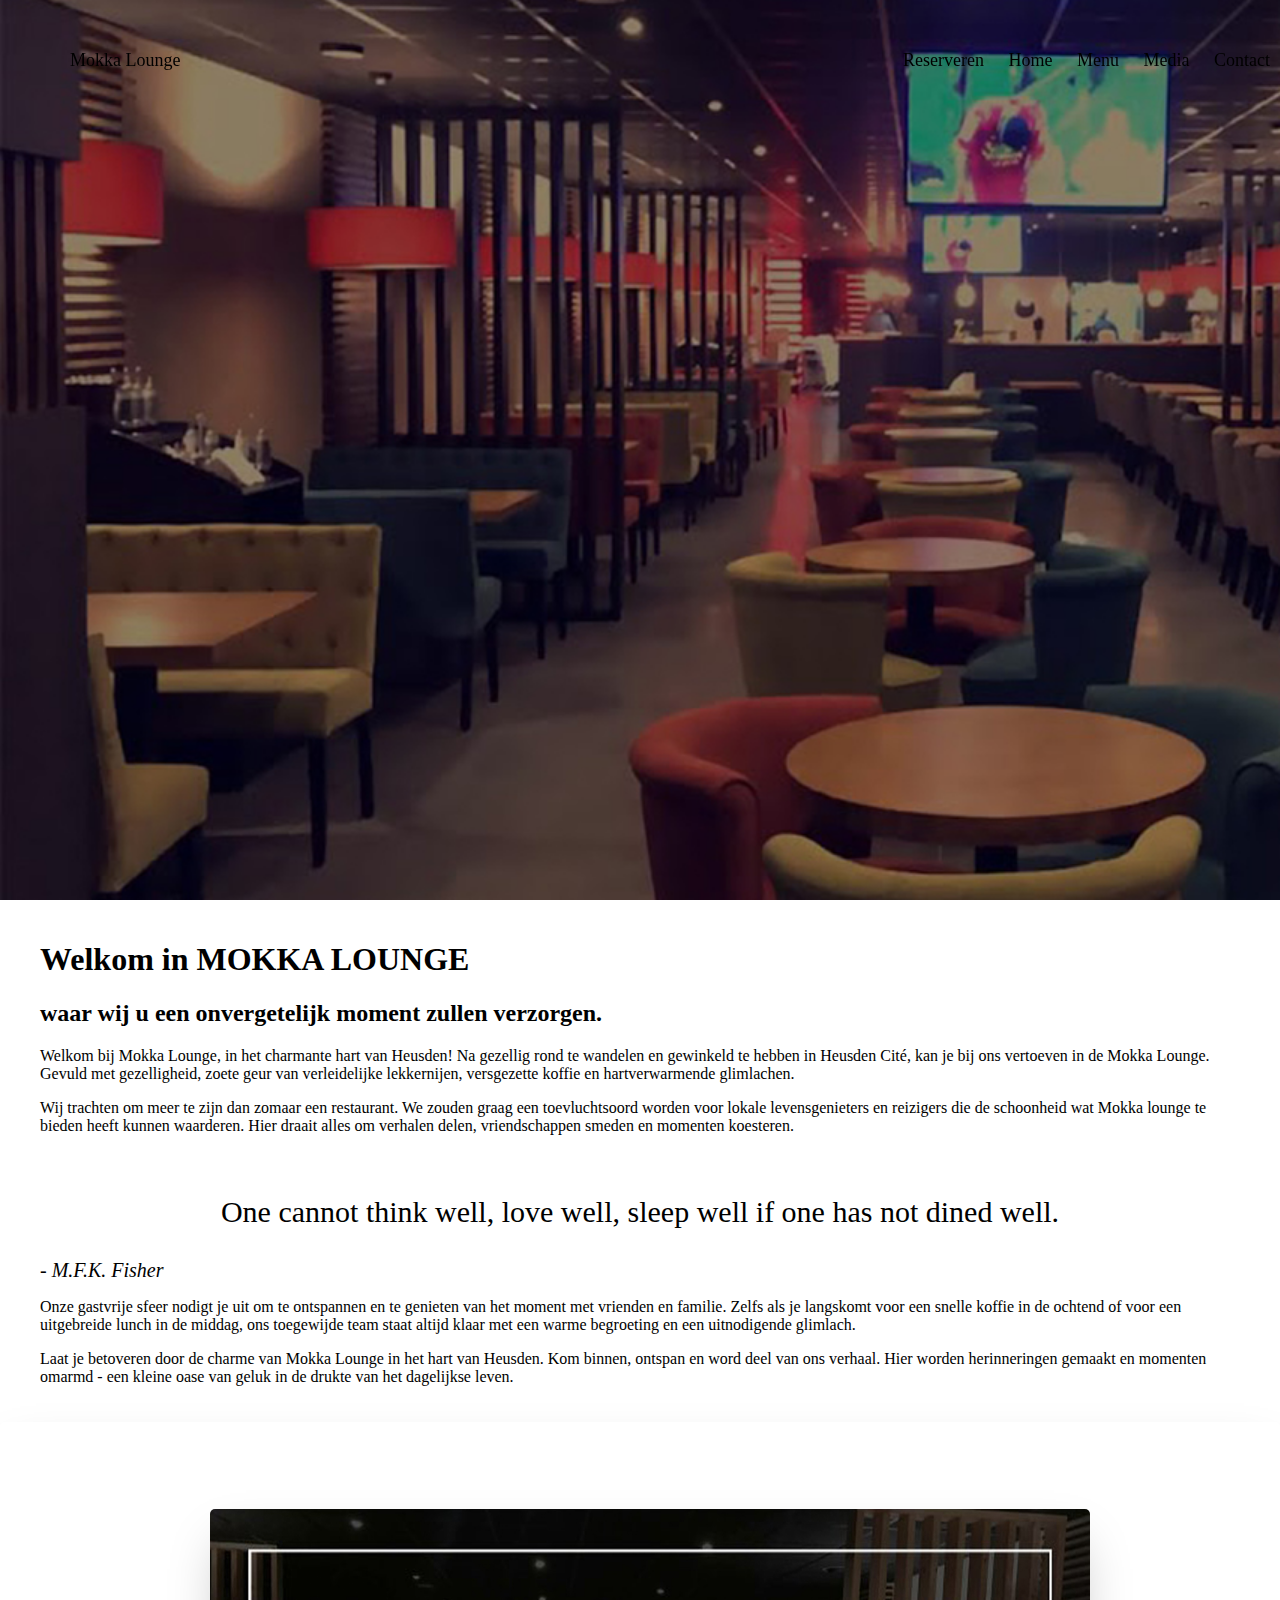
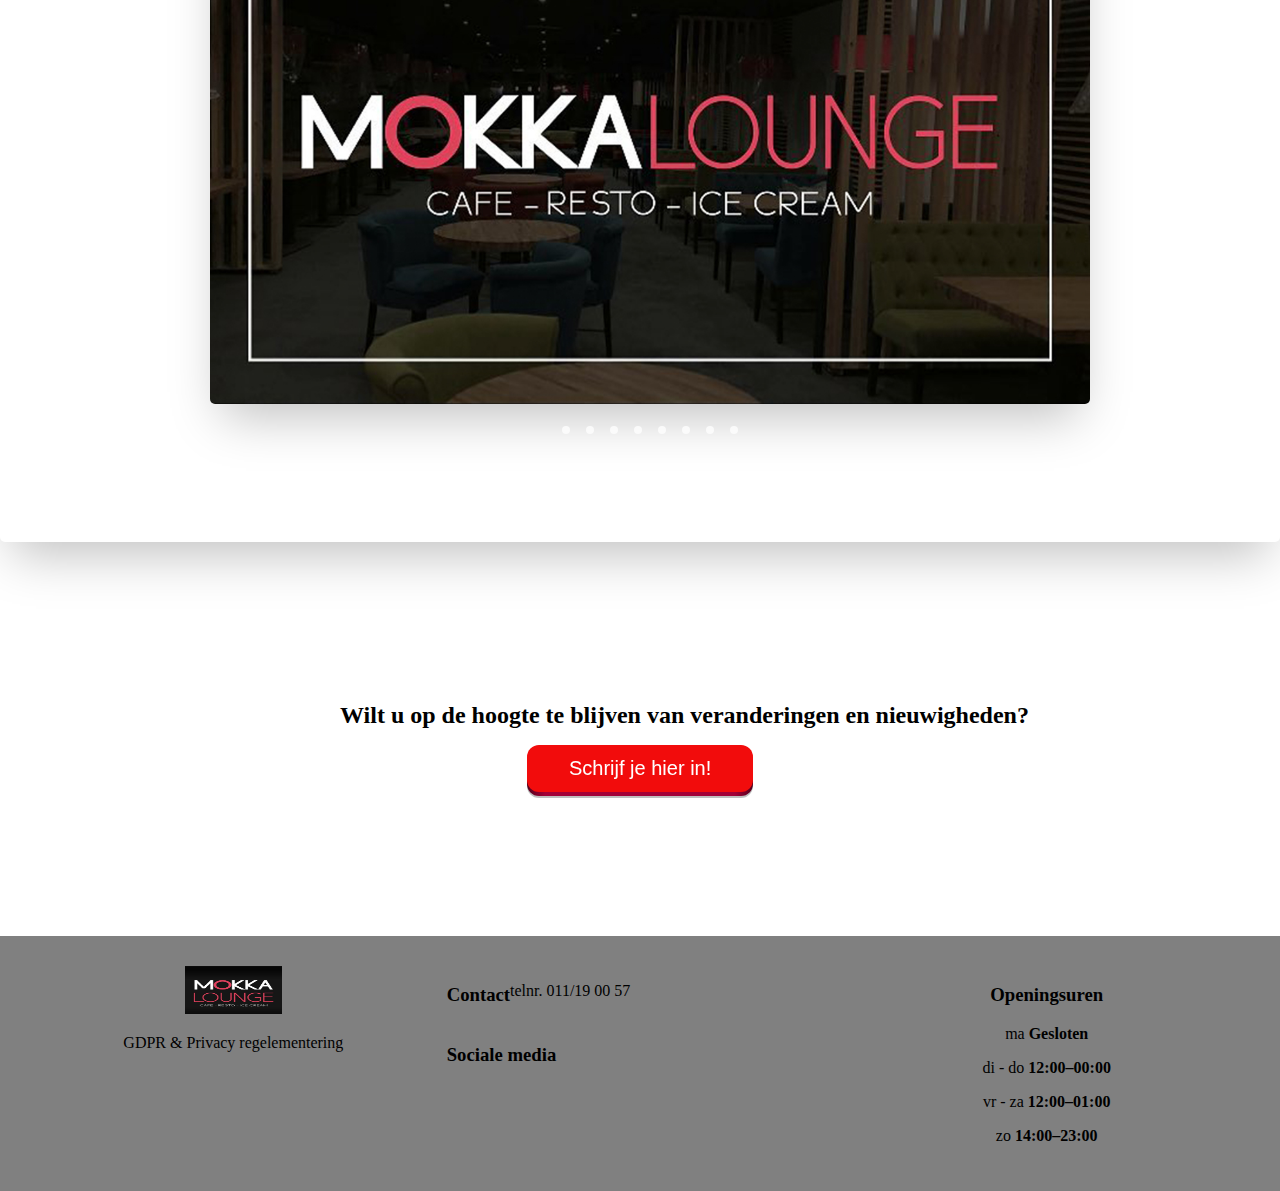
<file: werkfile/index.html>
<!DOCTYPE html>
<html lang="nl">
<head>
    <meta charset="UTF-8">
    <meta name="viewport" content="width=device-width, initial-scale=1.0">
    <link rel="stylesheet" href="css/style.css">
    <link rel="stylesheet" href="https://cdnjs.cloudflare.com/ajax/libs/font-awesome/6.5.0/css/all.min.css" integrity="sha512-Avb2QiuDEEvB4bZJYdft2mNjVShBftLdPG8FJ0V7irTLQ8Uo0qcPxh4Plq7G5tGm0rU+1SPhVotteLpBERwTkw==" crossorigin="anonymous" referrerpolicy="no-referrer" />
    <title>Case</title>
    <script src="form.js" defer></script>
    <link href="//cdn-images.mailchimp.com/embedcode/classic-061523.css">
               
</head>
<body>
    
    <header id="myHeader" class="transparent">
        <div class="container">
            <div class="navbar">
                <div class="logo"><a href="index.html">Mokka Lounge</a></div>
                    <nav>    
                        <ul class="keuze">
                            <li><a href="reserveren.html">Reserveren</a></li>
                            <li><a href="index.html">Home</a></li>
                            <li><a href="menu.html">Menu</a></li>
                            <li><a href="media.html">Media</a></li>
                            <li><a href="contact.html">Contact</a></li>
                        </ul>
                    </nav>
                </div>
            </div>
        </div>            
    </header>
        <div class="achtergrond">
            <img src="images/achtergrondfoto.jpg" alt="achtergrondfoto">
        </div>

    <div class="container">
        <div class="introtekst">
            <h1>Welkom in MOKKA LOUNGE</h1>
            <h2> waar wij u een onvergetelijk moment zullen verzorgen.</h2>
            <p>Welkom bij Mokka Lounge, in het charmante hart van Heusden!
                Na gezellig rond te wandelen en gewinkeld te hebben in Heusden Cité, kan je bij ons vertoeven in de Mokka Lounge. Gevuld met gezelligheid, zoete geur van verleidelijke lekkernijen, versgezette koffie en hartverwarmende glimlachen.</p>

                <p>Wij trachten om meer te zijn dan zomaar een restaurant. We zouden graag een toevluchtsoord worden voor lokale levensgenieters en reizigers die de schoonheid wat Mokka lounge te bieden heeft kunnen waarderen. Hier draait alles om verhalen delen, vriendschappen smeden en momenten koesteren.</p>

                <blockquote>One cannot think well, love well, sleep well if one has not dined well. </blockquote><cite>- M.F.K. Fisher</cite>

                <p>Onze gastvrije sfeer nodigt je uit om te ontspannen en te genieten van het moment met vrienden en familie. Zelfs als je langskomt voor een snelle koffie in de ochtend of voor een uitgebreide lunch in de middag, ons toegewijde team staat altijd klaar met een warme begroeting en een uitnodigende glimlach.</p>

                <p>Laat je betoveren door de charme van Mokka Lounge in het hart van Heusden. Kom binnen, ontspan en word deel van ons verhaal. Hier worden herinneringen gemaakt en momenten omarmd - een kleine oase van geluk in de drukte van het dagelijkse leven.
                </p>
        </div>
    </div>

    <div class="slides" id="slides">
        <div class="container">
            <div class="slides"></div>
                <div class="slides-wrapper">
                    <div class="slides">
                        <img id="slide-1" src="images/mokka.jpg" alt="mokka" />
                        <img id="slide-2" src="images/meisjes.jpg" alt="meisjes" />
                        <img id="slide-3" src="images/verjaardag.jpg" alt="verjaardag" />
                        <img id="slide-4" src="images/jongens.jpg" alt="jongens" />
                        <img id="slide-5" src="images/bachelor.jpg" alt="bachelor" />
                        <img id="slide-6" src="images/theepot.jpg" alt="theepot" />
                        <img id="slide-7" src="images/kind.jpg" alt="kind" />
                        <img id="slide-8" src="images/verjaardag.jpg" alt="verjaardag" />
                    </div>
                    <div class="slides-nav">
                        <a href="#slide-1"></a>
                        <a href="#slide-2"></a>
                        <a href="#slide-3"></a>
                        <a href="#slide-4"></a>
                        <a href="#slide-5"></a>
                        <a href="#slide-6"></a>
                        <a href="#slide-7"></a>
                        <a href="#slide-8"></a>
                    </div>
                </div>
        </div>
    </div>

    <!-- <div class="containerindex">
        <div class="tekst">
            Lorem ipsum dolor sit amet consectetur, adipisicing elit. Temporibus exercitationem vero rem veritatis iure odit dolorum commodi, quo inventore, accusamus ipsum minus repellendus nulla a animi libero officia ex, numquam totam delectus pariatur necessitatibus! Similique, odio neque ad sint exercitationem sed distinctio ut repellendus autem maiores nihil adipisci cum? Maiores cum saepe aliquam quidem eum reiciendis modi beatae nihil quod fugiat in excepturi, autem officia! Itaque eveniet recusandae totam iusto doloribus quod ad sed atque, illo blanditiis adipisci, consectetur sunt? Dolorum cumque porro, fugiat aut aliquid tempore. At eaque rerum neque corrupti eligendi inventore consequatur corporis voluptates fugiat eveniet, ad commodi sequi. Doloribus quis sequi voluptates facilis beatae autem accusamus rerum recusandae obcaecati voluptatem vitae quam est iure mollitia officia earum itaque, maiores minus sapiente soluta perferendis suscipit! Voluptatum eos possimus fugit officiis dolore aperiam ad minus esse autem fugiat nostrum maxime mollitia reprehenderit, sed dolor, labore est praesentium itaque.
        </div>
        <div class="afbeelding">
            <img src="images/bachelor.jpg" alt="bachelor feest">
        </div>
    </div> -->
    <div class="container">
        <div class="nieuwsbrief">
            <h2>Wilt u op de hoogte te blijven van veranderingen en nieuwigheden?</h2>
            <div id="mc_embed_shell">
                
                <div id="mc_embed_signup">
                    <form
                        action="https://hotmail.us21.list-manage.com/subscribe/post?u=1272eedc423d1369c89306f12&amp;id=bfbb90531a&amp;f_id=009f69e1f0"
                        method="post" id="mc-embedded-subscribe-form" name="mc-embedded-subscribe-form" class="validate"
                        target="_blank">
                        <div id="mce-responses" class="clear foot">
                            <div class="response" id="mce-error-response" style="display: none;"></div>
                            <div class="response" id="mce-success-response" style="display: none;"></div>
                        </div>
                        <div aria-hidden="true" style="position: absolute; left: -5000px;">
                            /* real people should not fill this in and expect good things - do not remove this or risk form bot
                            signups */
                            <input type="text" name="b_1272eedc423d1369c89306f12_bfbb90531a" tabindex="-1" value="">
                        </div>
                        <div class="optionalParent">
                            <div class="clear foot">
                                <button name="subscribe" id="mc-embedded-subscribe" class="button-82-pushable" role="button"
                                    value="Subscribe">
                                    <span class="button-82-shadow"></span>
                                    <span class="button-82-edge"></span>
                                    <span class="button-82-front text">
                                        Schrijf je hier in!
                                    </span>
                                    <p style="margin: 0px auto;"><a href="http://eepurl.com/iFTBn-"
                                            title="Mailchimp - email marketing made easy and fun"></a></p>
                                </button>
                            </div>
                        </div>
                </div>
                </form>
            </div>
        </div>
    </div>
    <footer>
            <div class="containerfooter">
                <div class="kolomfooter">
                    <img src="images/mokkalogo.png" alt="logo van Mokka Lounge">
                    <p><a href="gdpr.html">GDPR & Privacy regelementering</a></p>
                </div>

                <div class="kolomfooter">
                    <div class="contact">
                        <h3>Contact</h3>
                        <p>telnr. 011/19 00 57</p>
                    </div>
                    
                    <div class="contact">
                        <h3>Sociale media</h3>
                        <i class="fa-brands fa-facebook"></i>
                        <i class="fa-brands fa-instagram"></i>
                    </div>
                </div>
                
                <div class="kolomfooter">
                    <div class="uren">
                        <h3>Openingsuren</h3>
                        <p>ma <strong>Gesloten</strong></p>
                        <p>di - do <strong>12:00–00:00</strong></p>
                        <p>vr - za <strong>12:00–01:00</strong></p>
                        <p>zo <strong>14:00–23:00</strong></p>
                    </div>
                </div>
            </div>
    </footer>

</body>
</html>
</file>
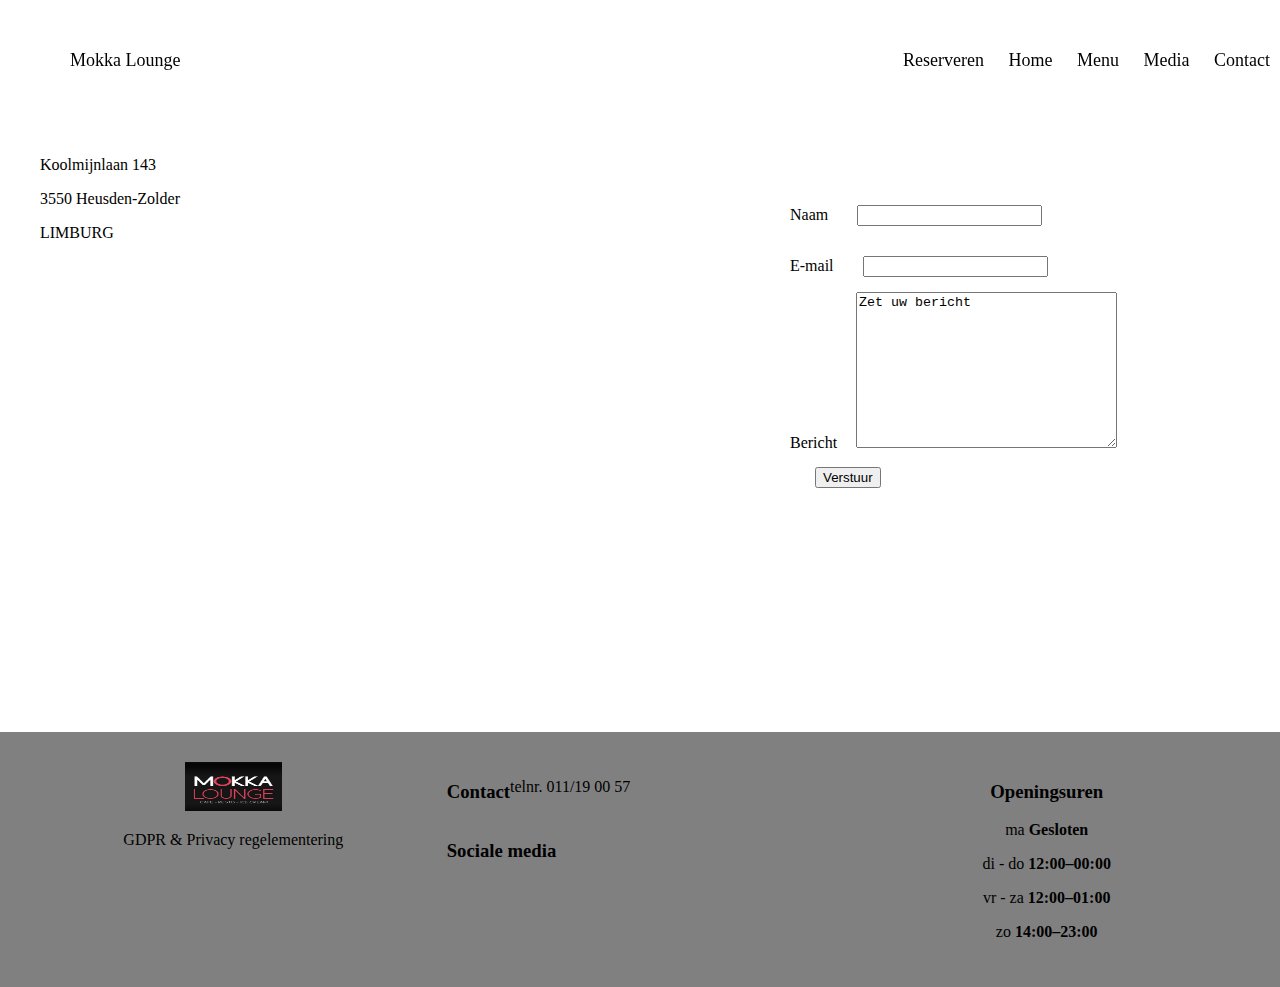
<file: werkfile/contact.html>
<!DOCTYPE html>
<html lang="en">
<head>
    <meta charset="UTF-8">
    <meta name="viewport" content="width=device-width, initial-scale=1.0">
    <link rel="stylesheet" href="css/style.css">
    <link rel="stylesheet" href="https://cdnjs.cloudflare.com/ajax/libs/font-awesome/6.5.0/css/all.min.css" integrity="sha512-Avb2QiuDEEvB4bZJYdft2mNjVShBftLdPG8FJ0V7irTLQ8Uo0qcPxh4Plq7G5tGm0rU+1SPhVotteLpBERwTkw==" crossorigin="anonymous" referrerpolicy="no-referrer" />
    <script src="form.js"></script>
    <title>contact</title>
</head>
<body>

    <header>
        <div class="container">
            <div class="navbar">
              <div class="logo"><a href="index.html">Mokka Lounge</a></div>
                    <nav>    
                        <ul class="keuze">
                            <li><a href="reserveren.html">Reserveren</a></li>
                            <li><a href="index.html">Home</a></li>
                            <li><a href="menu.html">Menu</a></li>
                            <li><a href="media.html">Media</a></li>
                            <li><a href="contact.html">Contact</a></li>
                        </ul>
                    </nav>
            </div>
    </header>

    <div class="container">
        <div class="contact">
            <div class="maps">
                <p>Koolmijnlaan 143</p>
                <p>3550 Heusden-Zolder</p>
                <p>LIMBURG</p>
                <iframe src="https://www.google.com/maps/embed?pb=!1m18!1m12!1m3!1d2508.7130068251745!2d5.2985734762904375!3d51.039921144746835!2m3!1f0!2f0!3f0!3m2!1i1024!2i768!4f13.1!3m3!1m2!1s0x47c125753ddd0647%3A0x5c7f0020206d04ff!2sMokka%20Lounge!5e0!3m2!1snl!2sbe!4v1701945343902!5m2!1snl!2sbe" width="600" height="450" style="border:0;" allowfullscreen="" loading="lazy" referrerpolicy="no-referrer-when-downgrade"></iframe>
            </div>
            
            <div class="contactform">  
                  <form action="" id="vragen">
                    <div>
                      <label for="naam">Naam</label>
                        <input type="text">
                    </div>
                    <div>
                      <label for="email">E-mail</label>
                        <input type="text">
                    </div>
                    <div>
                      <label for="bericht">Bericht</label>
                      <textarea name="bericht" id="bericht" cols="30" rows="10">Zet uw bericht</textarea>
                    </div>
                    <div>
                      <input type="button" value="Verstuur" id="knop_verstuur" onclick="verstuur()" />
                    </div>
                  </form>
            </div>

        </div>

    </div>

    <footer>
      <div class="containerfooter">
          <div class="kolomfooter">
              <img src="images/mokkalogo.png" alt="logo van Mokka Lounge">
              <p><a href="gdpr.html">GDPR & Privacy regelementering</a></p>
          </div>

          <div class="kolomfooter">
              <div class="contact">
                  <h3>Contact</h3>
                  <p>telnr. 011/19 00 57</p>
              </div>
              
              <div class="contact">
                  <h3>Sociale media</h3>
                  <i class="fa-brands fa-facebook"></i>
                  <i class="fa-brands fa-instagram"></i>
              </div>
          </div>
          
          <div class="kolomfooter">
              <div class="uren">
                  <h3>Openingsuren</h3>
                  <p>ma <strong>Gesloten</strong></p>
                  <p>di - do <strong>12:00–00:00</strong></p>
                  <p>vr - za <strong>12:00–01:00</strong></p>
                  <p>zo <strong>14:00–23:00</strong></p>
              </div>
          </div>
      </div>
  </footer>
    
</body>
</html>
</file>
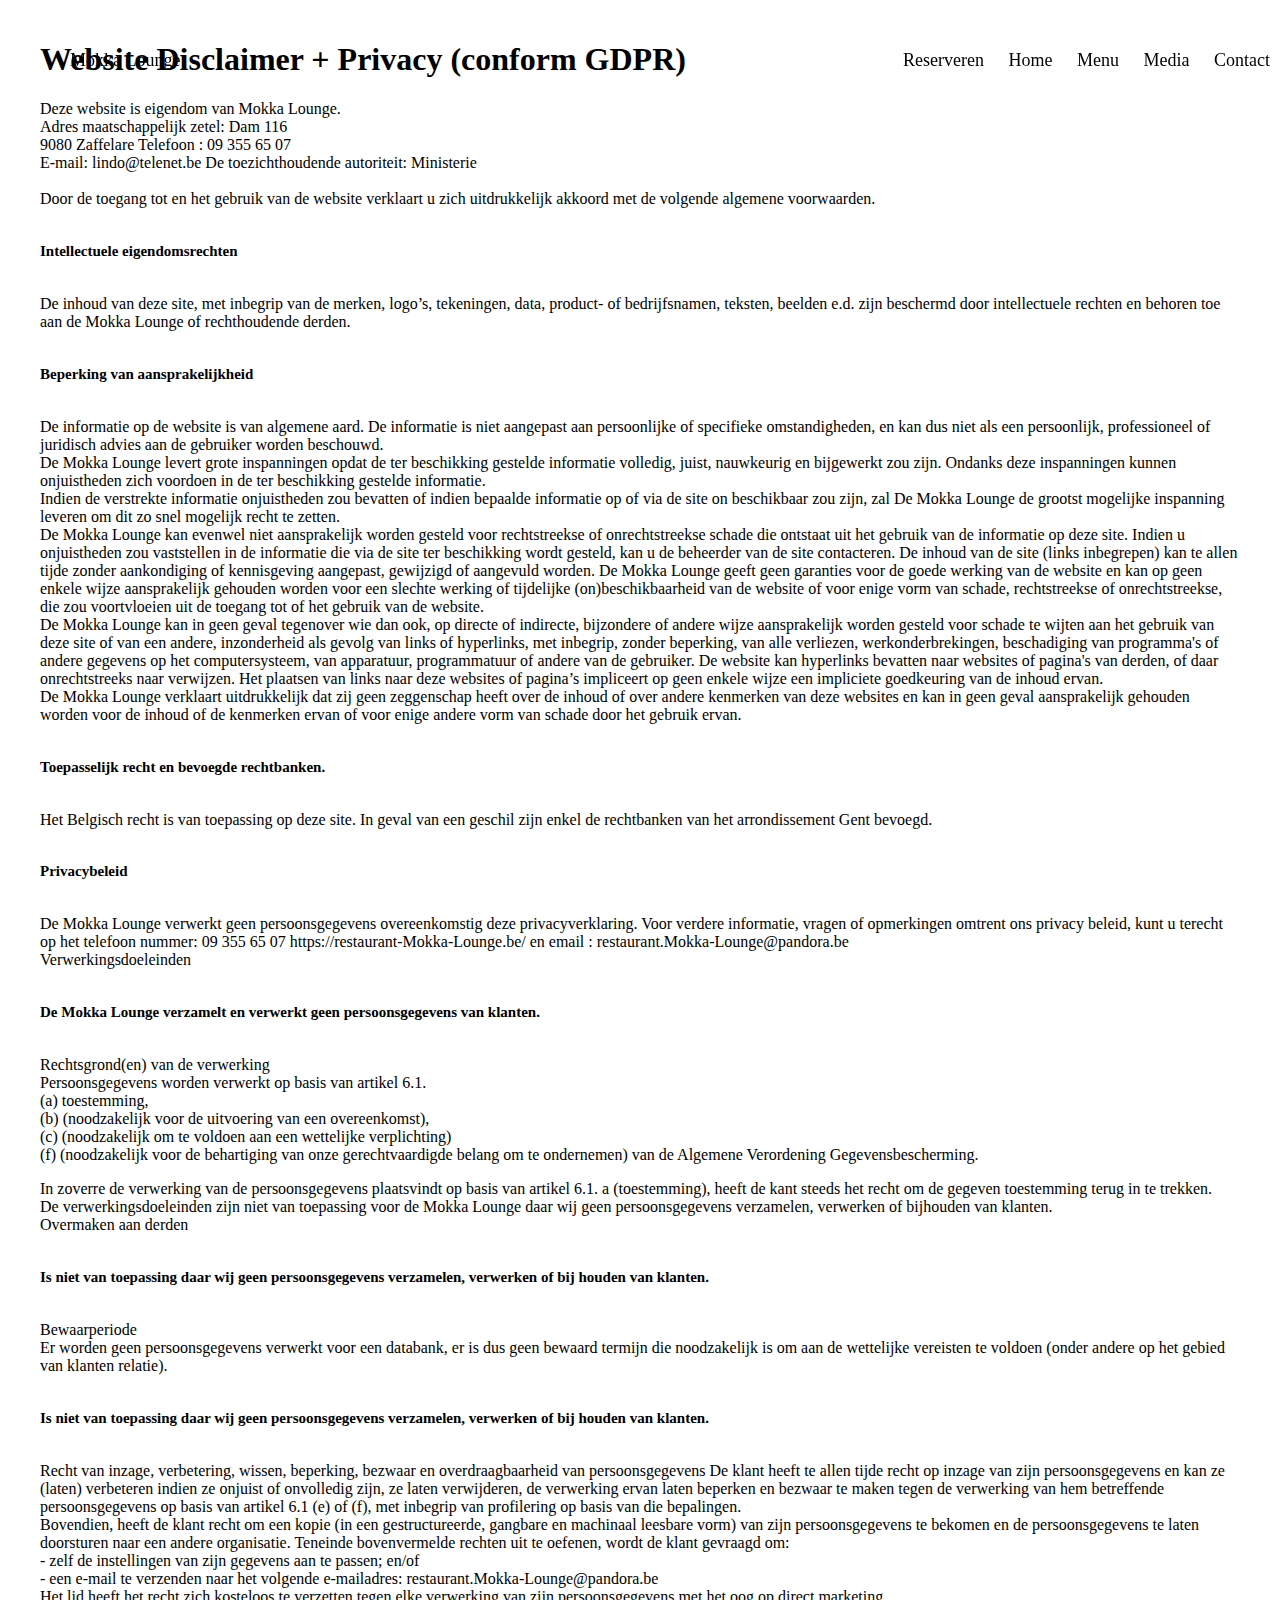
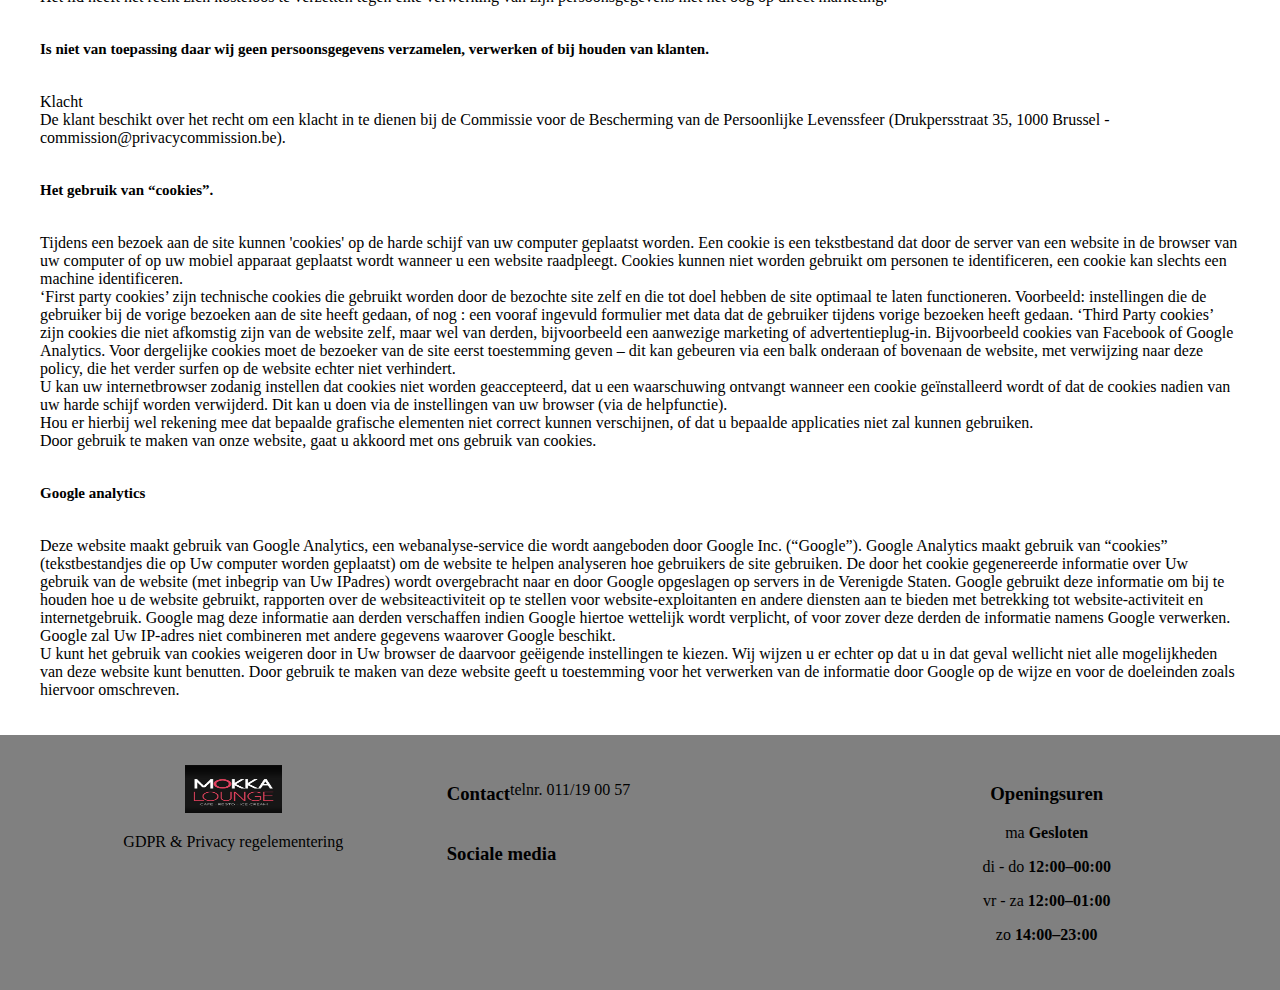
<file: werkfile/gdpr.html>
<!DOCTYPE html>
<html lang="en">
<head>
    <meta charset="UTF-8">
    <meta name="viewport" content="width=device-width, initial-scale=1.0">
    <link rel="stylesheet" href="css/style.css">
    <link rel="stylesheet" href="https://cdnjs.cloudflare.com/ajax/libs/font-awesome/6.5.0/css/all.min.css" integrity="sha512-Avb2QiuDEEvB4bZJYdft2mNjVShBftLdPG8FJ0V7irTLQ8Uo0qcPxh4Plq7G5tGm0rU+1SPhVotteLpBERwTkw==" crossorigin="anonymous" referrerpolicy="no-referrer" />
    <title>gdpr</title>
</head>
<body>

    <header>
        <div class="container">
            <div class="navbar">
                <div class="logo"><a href="index.html">Mokka Lounge</a></div>
                    <nav>    
                        <ul class="keuze">
                            <li><a href="reserveren.html">Reserveren</a></li>
                            <li><a href="index.html">Home</a></li>
                            <li><a href="menu.html">Menu</a></li>
                            <li><a href="media.html">Media</a></li>
                            <li><a href="contact.html">Contact</a></li>
                        </ul>
                    </nav>
            </div>
    </header>

    <div class="gdpr">
        <div class="container">
            <div class="gdpr">
                <h1>Website Disclaimer + Privacy (conform GDPR)</h1>
                <p> Deze website is eigendom van Mokka Lounge.<br>
                Adres maatschappelijk zetel: Dam 116<br>  
                9080 Zaffelare Telefoon : 09 355 65 07<br>
                E-mail: lindo@telenet.be De toezichthoudende autoriteit: Ministerie<br><br>
                
                Door de toegang tot en het gebruik van de website verklaart u zich uitdrukkelijk akkoord met de volgende algemene voorwaarden.</p>
                <h6>Intellectuele eigendomsrechten</h6>
                <p>De inhoud van deze site, met inbegrip van de merken, logo’s, tekeningen, data, product- of bedrijfsnamen, teksten, beelden e.d. zijn beschermd door intellectuele rechten en behoren toe aan de Mokka Lounge of rechthoudende derden.</p>
                <h6>Beperking van aansprakelijkheid</h6>
                <p>De informatie op de website is van algemene aard. De informatie is niet aangepast aan persoonlijke of specifieke omstandigheden, en kan dus niet als een persoonlijk, professioneel of juridisch advies aan de gebruiker worden beschouwd.<br>
                De Mokka Lounge levert grote inspanningen opdat de ter beschikking gestelde informatie volledig, juist, nauwkeurig en bijgewerkt zou zijn. Ondanks deze inspanningen kunnen onjuistheden zich voordoen in de ter beschikking gestelde informatie.<br>
                Indien de verstrekte informatie onjuistheden zou bevatten of indien bepaalde informatie op of via de site on beschikbaar zou zijn, zal De Mokka Lounge de grootst mogelijke inspanning leveren om dit zo snel mogelijk recht te zetten.<br>
                De Mokka Lounge kan evenwel niet aansprakelijk worden gesteld voor rechtstreekse of onrechtstreekse schade die ontstaat uit het gebruik van de informatie op deze site. Indien u onjuistheden zou vaststellen in de informatie die via de site ter beschikking wordt gesteld, kan u de beheerder van de site contacteren. De inhoud van de site (links inbegrepen) kan te allen tijde zonder aankondiging of kennisgeving aangepast, gewijzigd of aangevuld worden. De Mokka Lounge geeft geen garanties voor de goede werking van de website en kan op geen enkele wijze aansprakelijk gehouden worden voor een slechte werking of tijdelijke (on)beschikbaarheid van de website of voor enige vorm van schade, rechtstreekse of onrechtstreekse, die zou voortvloeien uit de toegang tot of het gebruik van de website.<br>
                De Mokka Lounge kan in geen geval tegenover wie dan ook, op directe of indirecte, bijzondere of andere wijze aansprakelijk worden gesteld voor schade te wijten aan het gebruik van deze site of van een andere, inzonderheid als gevolg van links of hyperlinks, met inbegrip, zonder beperking, van alle verliezen, werkonderbrekingen, beschadiging van programma's of andere gegevens op het computersysteem, van apparatuur, programmatuur of andere van de gebruiker. De website kan hyperlinks bevatten naar websites of pagina's van derden, of daar onrechtstreeks naar verwijzen. Het plaatsen van links naar deze websites of pagina’s impliceert op geen enkele wijze een impliciete goedkeuring van de inhoud ervan.<br>
                De Mokka Lounge verklaart uitdrukkelijk dat zij geen zeggenschap heeft over de inhoud of over andere kenmerken van deze websites en kan in geen geval aansprakelijk gehouden worden voor de inhoud of de kenmerken ervan of voor enige andere vorm van schade door het gebruik ervan.</p>
                <h6>Toepasselijk recht en bevoegde rechtbanken.</h6>
                <p>Het Belgisch recht is van toepassing op deze site. In geval van een geschil zijn enkel de rechtbanken van het arrondissement Gent bevoegd.</p>
                <h6>Privacybeleid</h6>
                <p>De Mokka Lounge verwerkt geen persoonsgegevens overeenkomstig deze privacyverklaring. Voor verdere informatie, vragen of opmerkingen omtrent ons privacy beleid, kunt u terecht op het telefoon nummer: 09 355 65 07 https://restaurant-Mokka-Lounge.be/  en email :  restaurant.Mokka-Lounge@pandora.be<br>  Verwerkingsdoeleinden <h6>De Mokka Lounge verzamelt en verwerkt geen persoonsgegevens van klanten.</h6>  Rechtsgrond(en) van de verwerking<br>
                Persoonsgegevens worden verwerkt op basis van artikel 6.1.<br>
                (a) toestemming,<br>
                (b) (noodzakelijk voor de uitvoering van een overeenkomst),<br>
                (c) (noodzakelijk om te voldoen aan een wettelijke verplichting)<br>
                (f) (noodzakelijk voor de behartiging van onze gerechtvaardigde belang om te ondernemen) van de Algemene Verordening Gegevensbescherming.<br>
                <p>In zoverre de verwerking van de persoonsgegevens plaatsvindt op basis van artikel 6.1. a (toestemming), heeft de kant steeds het recht om de gegeven toestemming terug in te trekken.<br>
                De verwerkingsdoeleinden zijn niet van toepassing voor de Mokka Lounge daar wij geen persoonsgegevens verzamelen, verwerken of bijhouden van klanten.<br>
                Overmaken aan derden<br>
                <h6>Is niet van toepassing daar wij geen persoonsgegevens verzamelen, verwerken of bij houden van klanten.</h6> 
                <p>Bewaarperiode<br>
                Er worden geen persoonsgegevens verwerkt voor een databank, er is dus geen bewaard termijn die noodzakelijk is om aan de wettelijke vereisten te voldoen (onder andere op het gebied van klanten relatie). 
                <h6>Is niet van toepassing daar wij geen persoonsgegevens verzamelen, verwerken of bij houden van klanten.</h6>  
                Recht van inzage, verbetering, wissen, beperking, bezwaar en overdraagbaarheid van persoonsgegevens De klant heeft te allen tijde recht op inzage van zijn persoonsgegevens en kan ze (laten) verbeteren indien ze onjuist of onvolledig zijn, ze laten verwijderen, de verwerking ervan laten beperken en bezwaar te maken tegen de verwerking van hem betreffende persoonsgegevens op basis van artikel 6.1 (e) of (f), met inbegrip van profilering op basis van die bepalingen.<br>
                Bovendien, heeft de klant recht om een kopie (in een gestructureerde, gangbare en machinaal leesbare vorm) van zijn persoonsgegevens te bekomen en de persoonsgegevens te laten doorsturen naar een andere organisatie. Teneinde bovenvermelde rechten uit te oefenen, wordt de klant gevraagd om:<br> 
                - zelf de instellingen van zijn gegevens aan te passen; en/of<br>
                - een e-mail te verzenden naar het volgende e-mailadres: restaurant.Mokka-Lounge@pandora.be<br>
                Het lid heeft het recht zich kosteloos te verzetten tegen elke verwerking van zijn persoonsgegevens met het oog op direct marketing.<br>
                <h6>Is niet van toepassing daar wij geen persoonsgegevens verzamelen, verwerken of bij houden van klanten.</h6> 
                Klacht<br> 
                De klant beschikt over het recht om een klacht in te dienen bij de Commissie voor de Bescherming van de Persoonlijke Levenssfeer (Drukpersstraat 35, 1000 Brussel - commission@privacycommission.be).
                <h6>Het gebruik van “cookies”.</h6>
                Tijdens een bezoek aan de site kunnen 'cookies' op de harde schijf van uw computer geplaatst worden. Een cookie is een tekstbestand dat door de server van een website in de browser van uw computer of op uw mobiel apparaat geplaatst wordt wanneer u een website raadpleegt. Cookies kunnen niet worden gebruikt om personen te identificeren, een cookie kan slechts een machine identificeren.<br> 
                ‘First party cookies’ zijn technische cookies die gebruikt worden door de bezochte site zelf en die tot doel hebben de site optimaal te laten functioneren. Voorbeeld: instellingen die de gebruiker bij de vorige bezoeken aan de site heeft gedaan, of nog : een vooraf ingevuld formulier met data dat de gebruiker tijdens vorige bezoeken heeft gedaan. ‘Third Party cookies’ zijn cookies die niet afkomstig zijn van de website zelf, maar wel van derden, bijvoorbeeld een aanwezige marketing of advertentieplug-in. Bijvoorbeeld cookies van Facebook of Google Analytics. Voor dergelijke cookies moet de bezoeker van de site eerst toestemming geven – dit kan gebeuren via een balk onderaan of bovenaan de website, met verwijzing naar deze policy, die het verder surfen op de website echter niet verhindert.<br> 
                U kan uw internetbrowser zodanig instellen dat cookies niet worden geaccepteerd, dat u een waarschuwing ontvangt wanneer een cookie geïnstalleerd wordt of dat de cookies nadien van uw harde schijf worden verwijderd. Dit kan u doen via de instellingen van uw browser (via de helpfunctie).<br> 
                Hou er hierbij wel rekening mee dat bepaalde grafische elementen niet correct kunnen verschijnen, of dat u bepaalde applicaties niet zal kunnen gebruiken.<br>
                Door gebruik te maken van onze website, gaat u akkoord met ons gebruik van cookies.<br>
                <h6>Google analytics</h6>
                Deze website maakt gebruik van Google Analytics, een webanalyse-service die wordt aangeboden door Google Inc. (“Google”). Google Analytics maakt gebruik van “cookies” (tekstbestandjes die op Uw computer worden geplaatst) om de website te helpen analyseren hoe gebruikers de site gebruiken. De door het cookie gegenereerde informatie over Uw gebruik van de website (met inbegrip van Uw IPadres) wordt overgebracht naar en door Google opgeslagen op servers in de Verenigde Staten. Google gebruikt deze informatie om bij te houden hoe u de website gebruikt, rapporten over de websiteactiviteit op te stellen voor website-exploitanten en andere diensten aan te bieden met betrekking tot website-activiteit en internetgebruik. Google mag deze informatie aan derden verschaffen indien Google hiertoe wettelijk wordt verplicht, of voor zover deze derden de informatie namens Google verwerken. Google zal Uw IP-adres niet combineren met andere gegevens waarover Google beschikt.<br>
                U kunt het gebruik van cookies weigeren door in Uw browser de daarvoor geëigende instellingen te kiezen. Wij wijzen u er echter op dat u in dat geval wellicht niet alle mogelijkheden van deze website kunt benutten. Door gebruik te maken van deze website geeft u toestemming voor het verwerken van de informatie door Google op de wijze en voor de doeleinden zoals hiervoor omschreven. </p>
            </div>

        </div>
        
    </div>

    <footer>
        <div class="containerfooter">
            <div class="kolomfooter">
                <img src="images/mokkalogo.png" alt="logo van Mokka Lounge">
                <p><a href="gdpr.html">GDPR & Privacy regelementering</a></p>
            </div>

            <div class="kolomfooter">
                <div class="contact">
                    <h3>Contact</h3>
                    <p>telnr. 011/19 00 57</p>
                </div>
                
                <div class="contact">
                    <h3>Sociale media</h3>
                    <i class="fa-brands fa-facebook"></i>
                    <i class="fa-brands fa-instagram"></i>
                </div>
            </div>
            
            <div class="kolomfooter">
                <div class="uren">
                    <h3>Openingsuren</h3>
                    <p>ma <strong>Gesloten</strong></p>
                    <p>di - do <strong>12:00–00:00</strong></p>
                    <p>vr - za <strong>12:00–01:00</strong></p>
                    <p>zo <strong>14:00–23:00</strong></p>
                </div>
            </div>
        </div>
    </footer>
    
</body>
</html>
</file>
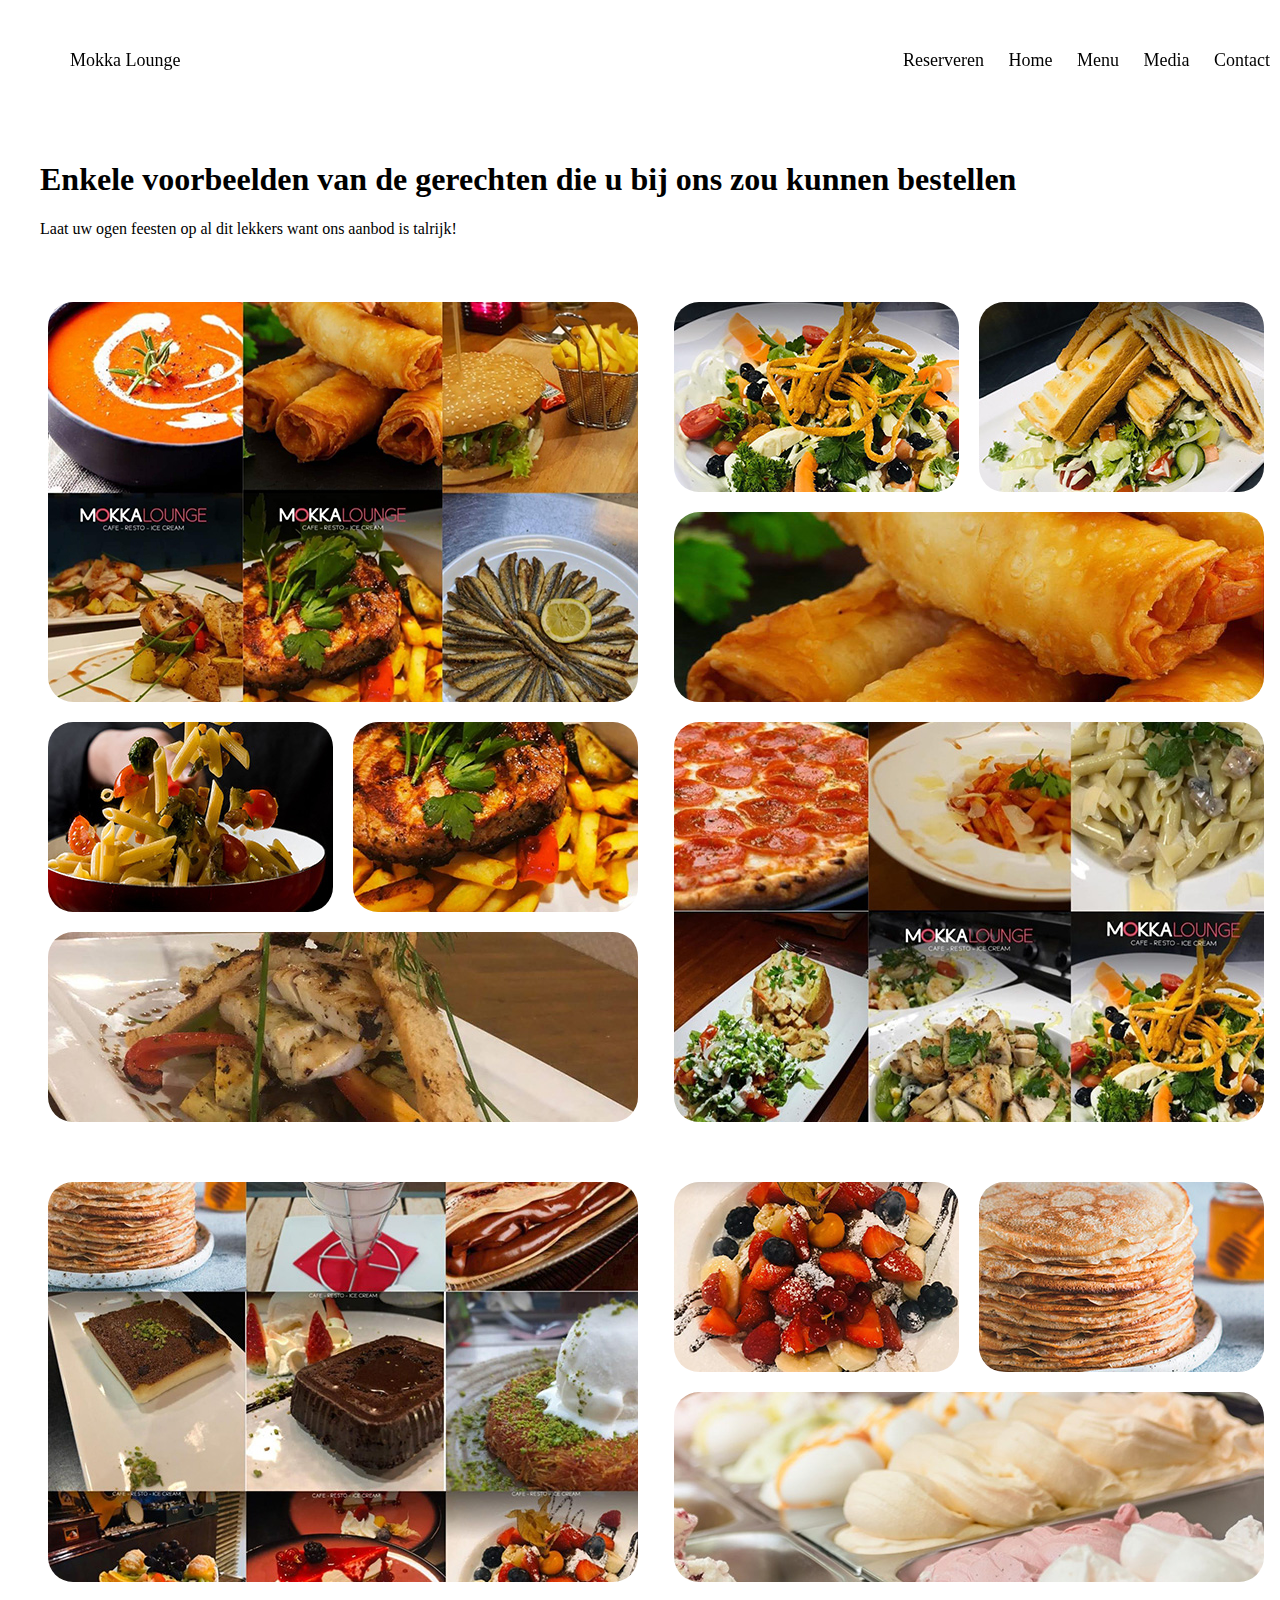
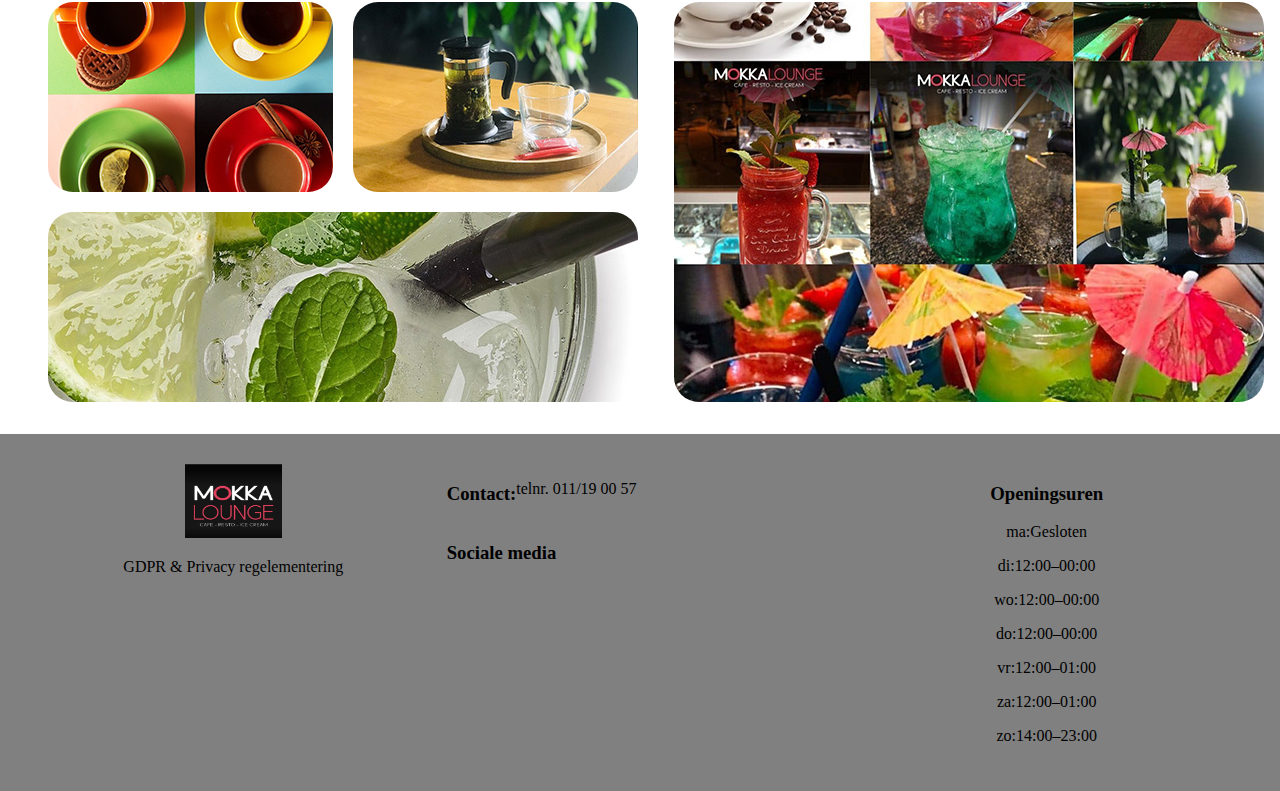
<file: werkfile/media.html>
<!DOCTYPE html>
<html lang="en">
<head>
    <meta charset="UTF-8">
    <meta name="viewport" content="width=device-width, initial-scale=1.0">
    <link rel="stylesheet" href="css/style.css">
    <link rel="stylesheet" href="https://cdnjs.cloudflare.com/ajax/libs/font-awesome/6.5.0/css/all.min.css" integrity="sha512-Avb2QiuDEEvB4bZJYdft2mNjVShBftLdPG8FJ0V7irTLQ8Uo0qcPxh4Plq7G5tGm0rU+1SPhVotteLpBERwTkw==" crossorigin="anonymous" referrerpolicy="no-referrer" />
    <title>media</title>
    <script src="form.js" defer></script>
</head>
<body>

    <header  id="myHeader" class="transparent">
        <div class="container">
            <div class="navbar">
                <div class="logo"><a href="index.html">Mokka Lounge</a></div>
                    <nav>    
                        <ul class="keuze">
                            <li><a href="reserveren.html">Reserveren</a></li>
                            <li><a href="index.html">Home</a></li>
                            <li><a href="menu.html">Menu</a></li>
                            <li><a href="media.html">Media</a></li>
                            <li><a href="contact.html">Contact</a></li>
                        </ul>
                    </nav>
            </div>
    </header>
        <div class="container">
            <div class="contentmedia">
                <h1>Enkele voorbeelden van de gerechten die u bij ons zou kunnen bestellen</h1>
                <p>Laat uw ogen feesten op al dit lekkers want ons aanbod is talrijk!</p>
            </div>
        </div>
        <div class="container">
            <div class="galerij">
                <div class="verzameling">
                    <img src="images/voorgerechten.jpg" alt="voorgerechten van Mokka Lounge Heusden">
                </div>
                <div class="verzameling">
                    <img src="images/pasta.jpg" alt="pasta">
                    <img src="images/steakfriet.jpg" alt="steak met frieten">
                    <img src="images/vis.jpg" alt="vis met warme groenten">
                </div>
            </div>
            <div class="galerij">
                <div class="verzameling">
                    <img src="images/salade.jpg" alt="Salade">
                    <img src="images/toast.jpg" alt="toast">
                    <img src="images/scampirolls.jpg" alt="scampi rolls">
                </div>
                <div class="verzameling">
                    <img src="images/hoofgerechten.jpg" alt="hoofdgerechten van Mokka Lounge Heusden">
                </div>
            </div>
        </div>
            
        <div class="container">
            <div class="galerij">
                <div class="verzameling">
                    <img src="images/deserten.jpg" alt="desserten van Mokka Lounge Heusden">
                </div>
                <div class="verzameling">
                    <img src="images/koffie.jpg" alt="koffie">
                    <img src="images/thee.jpg" alt="thee">
                    <img src="images/cocktail.jpg" alt="cocktail">
                </div>
            </div>
            <div class="galerij">
                <div class="verzameling">
                    <img src="images/fruitsla.jpg" alt="fruitsalade">
                    <img src="images/pannenkoeken.jpg" alt="pannekoeken">
                    <img src="images/ijs.jpg" alt="ijs">
                </div>
                <div class="verzameling">
                    <img src="images/dranken.jpg" alt="dranken van Mokka Lounge Heusden">
                </div>
            </div>
        </div>


            <!-- <div class="gallerij2">
                <div class="verzameling">
                    <div><img src="images/deserten.jpg" alt="desserten van Mokka Lounge Heusden"></div>
                    <img src="images/fruitsla.jpg" alt="fruitsalade">
                    <img src="images/pannenkoeken.jpg" alt="pannekoeken">
                    <img src="images/ijs.jpg" alt="ijs">
                </div>
                <div class="verzameling">
                    <img src="images/dranken.jpg" alt="dranken van Mokka Lounge Heusden">
                    <img src="images/koffie.jpg" alt="koffie">
                    <img src="images/thee.jpg" alt="thee">
                    <img src="images/cocktail.jpg" alt="cocktail">
                </div>
            </div> -->
        
    <footer>
        <div class="containerfooter">
            <div class="kolomfooter">
                <img src="images/mokkalogo.png" alt="logo van Mokka Lounge">
                <p><a href="gdpr.html">GDPR & Privacy regelementering</a></p>
            </div>

            <div class="kolomfooter">
                <div class="contact">
                    <h3>Contact:</h3>
                    <p>telnr. 011/19 00 57</p>
                </div>
                
                <div class="contact">
                    <h3>Sociale media</h3>
                    <i class="fa-brands fa-facebook"></i>
                    <i class="fa-brands fa-instagram"></i>
                </div>
            </div>
            
            <div class="kolomfooter">
                <div class="uren">
                    <h3>Openingsuren</h3>
                    <p>ma:Gesloten</p>
                    <p>di:12:00–00:00</p>
                    <p>wo:12:00–00:00</p>
                    <p>do:12:00–00:00</p>
                    <p>vr:12:00–01:00</p>
                    <p>za:12:00–01:00</p>
                    <p>zo:14:00–23:00</p>
                </div>
            </div>
        </div>
</footer>

</body>
</html>
</file>
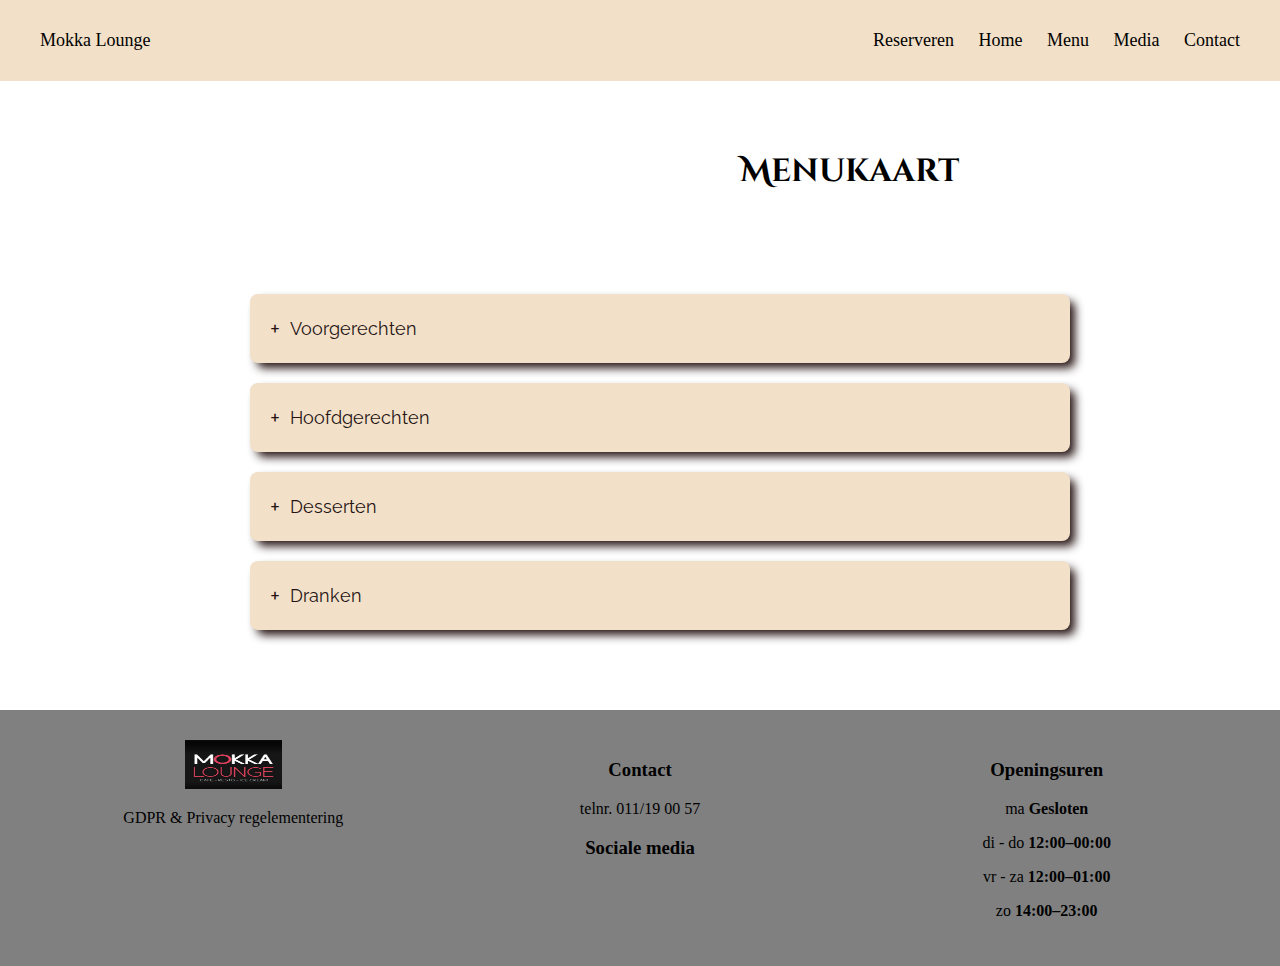
<file: werkfile/menu.html>
<!DOCTYPE html>
<html lang="en">
<head>
    <meta charset="UTF-8">
    <meta name="viewport" content="width=device-width, initial-scale=1.0">
    <link rel="stylesheet" href="css/menu.css">
    <link rel="stylesheet" href="https://cdnjs.cloudflare.com/ajax/libs/font-awesome/6.5.0/css/all.min.css" integrity="sha512-Avb2QiuDEEvB4bZJYdft2mNjVShBftLdPG8FJ0V7irTLQ8Uo0qcPxh4Plq7G5tGm0rU+1SPhVotteLpBERwTkw==" crossorigin="anonymous" referrerpolicy="no-referrer" />
    <script src="form.js" defer></script>
    
    <title>menu</title> 
</head>
<body>

    <header  id="myHeader" class="transparent">
        <div class="navbar">
            <div class="logo"><a href="index.html">Mokka Lounge</a></div>
                <nav>    
                    <ul class="keuze">
                        <li><a href="reserveren.html">Reserveren</a></li>
                        <li><a href="index.html">Home</a></li>
                        <li><a href="menu.html">Menu</a></li>
                        <li><a href="media.html">Media</a></li>
                        <li><a href="contact.html">Contact</a></li>
                    </ul>
                </nav>
    </header>
    <h1>Menukaart</h1>
    <div class="container">
        <div class="menu">
            <ul class="accordion">
                <li>
                    <input type="checkbox" name="accordion" id="first">
                    <label for="first">Voorgerechten</label>
                        <div class="content">
                            <h2>Croques</h2>
                                <p>Croque Monsieur</p>
                                <p>Croque Madame</p>
                                <p>Croque Hawaï</p>
                                <p>Croque Pesto</p>
                                <p>Croque Veggie</p>
                            <br>
                            <h2>Soepen</h2>
                                <p>Tomatensoep</p>
                                <p>Champignonroomsoep</p>
                                <p>Linzensoep</p>
                            <br>
                            <h2>Sharing</h2>
                                <p>Bruschetta | tomaat en basilicum | 3 stuks(vegetarisch)</p>
                                <p>Bruschetta | gerookte zalm, avocado en room | 3 stuks</p>
                                <p>Bruschetta | mozarrella en zoete paprika | 3 stuks(vegetarisch)</p>
                                <p>bruschetta mix | 9 stuks</p>
                                <p>Mix warme aperitiefhapjes</p>
                                <p>Calamares</p>
                        </div>
                </li>
                <li>
                    <input type="checkbox" name="accordion" id="second">
                    <label for="second">Hoofdgerechten</label>
                        <div class="content">
                            <h2>Salades</h2>
                                <p>Caesar Salad</p>
                                <p>Salade Niçoise</p>
                                <p>Salade Gerookte Zalm</p>
                            <br>
                            <h2>Pasta's</h2>
                                <p>Arrabiata | Penne</p>
                                <p>Bologhnese | Spaghetti</p>
                                <p>Pesto | Spaghetti</p>
                                <p>Carbonara | Spaghetti</p>
                            <h2>Vleesgerechten</h2>
                                <p>Steak | belgisch wit-blauw</p>
                                <p>Filet Pur</p>
                                <p>Kipfilet</p>
                                <p>Hamburger</p>
                            <br>
                            <h2>Visgerechten</h2>
                                <p>Zalmfilet</p>
                                <p>Scampi | natuur</p>
                                <p>Scampi | look</p>
                                <p>Scampi | diabolo(pikant)</p>
                                <p>Vispannetje</p>
                            <br>
                            <h2>Supplementen</h2>
                                <p>Frieten</p>
                                <p>Kroketten</p>
                                <p>Rijst</p>
                                <p>Gebakken Aardappelen</p>
                            <br>
                            <h2>Sauzen</h2>
                                <p>Natuursaus</p>
                                <p>Peperroomsaus</p>
                                <p>Champignonroomsaus</p>
                                <p>Béarnaisesaus</p>
                </li>
                <li>
                    <input type="checkbox" name="accordion" id="third">
                    <label for="third">Desserten</label>
                        <div class="content">
                            <h2>IJssmaken</h2>
                            <h3>Keuze uit 1 tot 3 bollen ijs</h3>
                                <p>Vanille</p>
                                <p>Straciatella</p>
                                <p>Chocolade</p>
                                <p>Aardbei</p>
                                <p>Banaan</p>
                                <p>Citroen</p>
                                <p>Smurfen</p>
                            <br>
                            <h2>IJscoupes</h2>
                                <p>Bananasplit</p>
                                <p>Dame Blanche</p>
                                <p>Coupe Brésseliene</p>
                                <p>Coupe Vers Fruit</p>
                            <br>
                            <h2>Supplementen</h2>
                            <p>Chocoladesaus</p>
                            <p>Slagroom</p>
                            <p>Advocaat</p>
                            <p>Caramel</p>
                        </div>
                </li>
                <li>
                    <input type="checkbox" name="accordion" id="fourth">
                    <label for="fourth">Dranken</label>
                        <div class="content">
                            <h2>Frisdranken</h2>
                                <p>Coca-Cola</p>
                                <p>Coca-Cola Zero</p>
                                <p>Ice-Tea</p>
                                <p>Fanta</p>
                                <p>Sprite</p>
                            <br>
                            <h2>Wijnen</h2>
                            <p>Huiswijn | Rood</p>
                            <p>Huiswijn | Wit</p>
                            <p>Huiswijn | Rosé</p>
                            <br>
                            <h2>Bieren op Fles</h2>
                                <p>Jupiler</p>
                                <p>Jupiler 0.0</p>
                                <p>Duvel</p>
                                <p>La Chouffe</p>
                            <br>
                            <h2>Cocktails</h2>
                                <p>Mojito</p>
                                <p>Negroni</p>
                                <p>Aperol Spritz</p>
                            <br>
                            <h2>Mocktails</h2>
                                <p>Virgin Mojito</p>
                                <p>Nogroni</p>
                                <p>Strawberry Daiquiri</p>
                            <br>
                            <h2>Warme Dranken</h2>
                            <h3>Koffie</h3>
                            <p>Americano</p>
                            <p>Espresso</p>
                            <p>Cappucino</p>
                            <h3>Thee</h3>
                            <p>Earl Grey</p>
                            <p>Groene Thee</p>
                            <p>Kamille</p>
                            <p>Rooibos</p>

                        </div>
                </li>
            </ul>
        </div>
    </div>
    <footer>
        <div class="containerfooter">
            <div class="kolomfooter">
                <img src="images/mokkalogo.png" alt="logo van Mokka Lounge">
                <p><a href="gdpr.html">GDPR & Privacy regelementering</a></p>
            </div>

            <div class="kolomfooter">
                <div class="contact">
                    <h3>Contact</h3>
                    <p>telnr. 011/19 00 57</p>
                </div>
                
                <div class="contact">
                    <h3>Sociale media</h3>
                    <i class="fa-brands fa-facebook"></i>
                    <i class="fa-brands fa-instagram"></i>
                </div>
            </div>
            
            <div class="kolomfooter">
                <div class="uren">
                    <h3>Openingsuren</h3>
                    <p>ma <strong>Gesloten</strong></p>
                    <p>di - do <strong>12:00–00:00</strong></p>
                    <p>vr - za <strong>12:00–01:00</strong></p>
                    <p>zo <strong>14:00–23:00</strong></p>
                </div>
            </div>
        </div>
</footer>
    
</body>
</html>
</file>
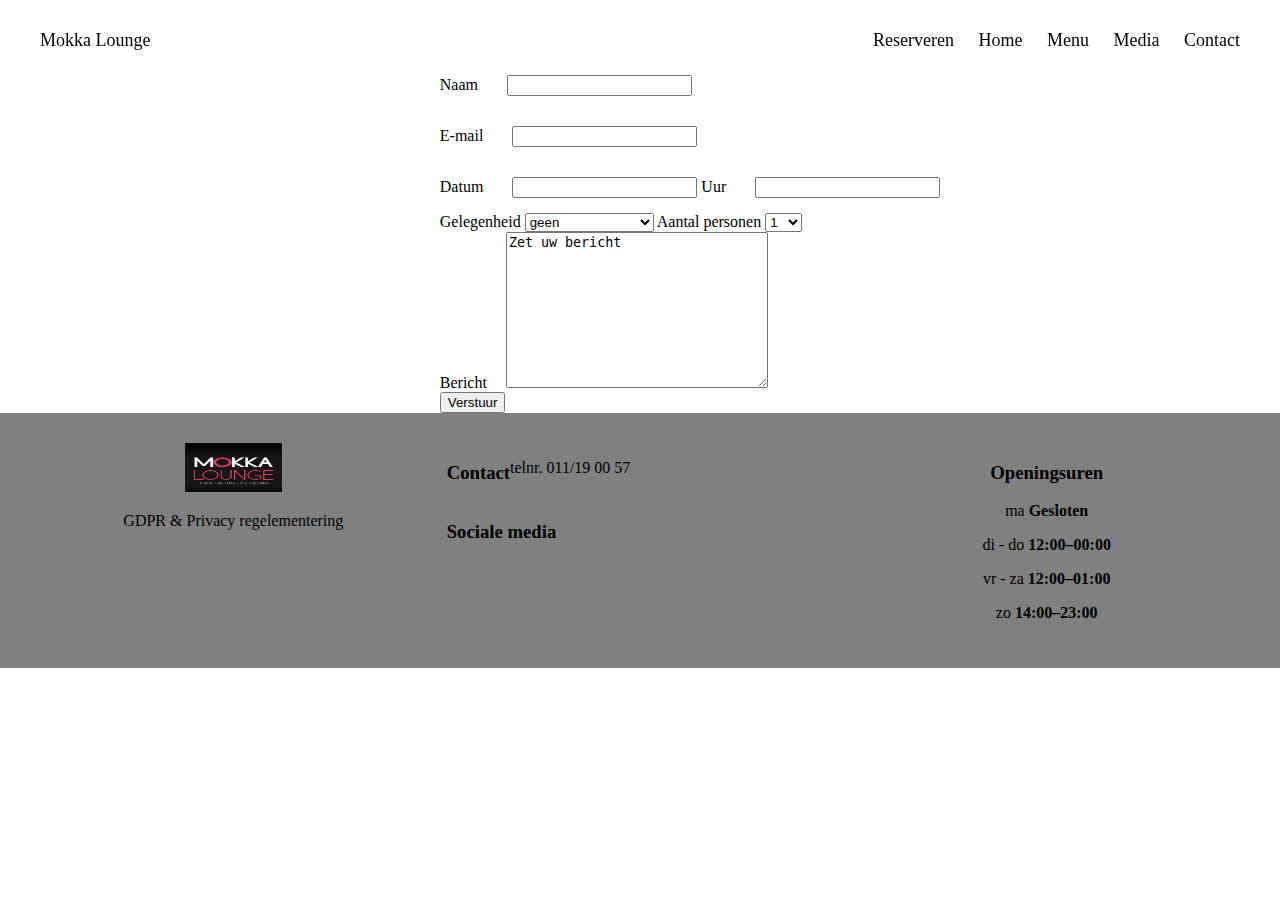
<file: werkfile/reserveren.html>
<!DOCTYPE html>
<html lang="nl">
<head>
  <meta charset="UTF-8">
  <meta name="viewport" content="width=device-width, initial-scale=1.0">
  <link rel="stylesheet" href="css/style.css">
    <link rel="stylesheet" href="https://cdnjs.cloudflare.com/ajax/libs/font-awesome/6.5.0/css/all.min.css" integrity="sha512-Avb2QiuDEEvB4bZJYdft2mNjVShBftLdPG8FJ0V7irTLQ8Uo0qcPxh4Plq7G5tGm0rU+1SPhVotteLpBERwTkw==" crossorigin="anonymous" referrerpolicy="no-referrer" />
    <script src="form.js"></script>
  <title>Reserveren</title>
</head>
<body>

  <header  id="myHeader" class="transparent">
    <div class="navbar">
        <div class="logo"><a href="index.html">Mokka Lounge</a></div>
            <nav>    
                <ul class="keuze">
                    <li><a href="reserveren.html">Reserveren</a></li>
                    <li><a href="index.html">Home</a></li>
                    <li><a href="menu.html">Menu</a></li>
                    <li><a href="media.html">Media</a></li>
                    <li><a href="contact.html">Contact</a></li>
                </ul>
            </nav>
</header>

<div class="formulier">
  <form action="validatie/met/java.php" id="reserveer">
    <div>
      <label for="naam">Naam</label>
      <input type="text" id="naam">
      <span class="error" id="naam_error"></span>
    </div>
    <div>
      <label for="email">E-mail</label>
      <input type="text" id="email">
      <span class="error" id="email_error"></span>
    </div>
    <div>
      <label for="datum">Datum</label>
      <input type="text" id="datum">
      <span class="error" id="datum_error"></span>
      <label for="uur">Uur</label>
      <input type="text" id="uur">
      <span class="error" id="uur_error"></span>
    </div>
    <div>
      <label for="gelegenheid">Gelegenheid</label>
      <select name="gelegenheid" id="gelegenheid">
        <option value="geen" id="geen">geen</option>
        <option value="verjaardag" id="verjaardag">Verjaardag</option>
        <option value="babyshower" id="babyshower">Baby Shower</option>
        <option value="bachelorette" id="bachelorette">Bachelorette</option>
        <option value="schoolevenement" id="schoolevenement">Schoolevenement</option>
      </select>
      <span class="error" id="gelegenheid_error"></span>
      <label for="aantalpersonen">Aantal personen</label>
      <select name="aantalpersonen" id="aantalpersonen">
        <option value="1" id="1">1</option>
        <option value="2" id="2">2</option>
        <option value="3" id="3">3</option>
        <option value="4" id="4">4</option>
        <option value="5" id="5">5</option>
        <option value="6" id="6">6</option>
        <option value="7" id="7">7</option>
        <option value="8" id="8">8</option>
        <option value="9" id="9">9</option>
        <option value="10" id="10">10</option>
        <option value="11" id="11">11</option>
        <option value="12" id="12">12</option>
        <option value="13" id="13">13</option>
        <option value="14" id="14">14</option>
        <option value="15" id="15">15</option>
      </select>
      <span class="error" id="aantalpersonen_error"></span>
    </div>
    <div>
      <label for="bericht">Bericht</label>
      <textarea name="bericht" id="bericht" cols="30" rows="10">Zet uw bericht</textarea>
    </div>
    <div>
      <button type="submit">Verstuur</button>
    </div>
  </form>
</div>
    <footer>
      <div class="containerfooter">
          <div class="kolomfooter">
              <img src="images/mokkalogo.png" alt="logo van Mokka Lounge">
              <p><a href="gdpr.html">GDPR & Privacy regelementering</a></p>
          </div>

          <div class="kolomfooter">
              <div class="contact">
                  <h3>Contact</h3>
                  <p>telnr. 011/19 00 57</p>
              </div>
              
              <div class="contact">
                  <h3>Sociale media</h3>
                  <i class="fa-brands fa-facebook"></i>
                  <i class="fa-brands fa-instagram"></i>
              </div>
          </div>
          
          <div class="kolomfooter">
              <div class="uren">
                  <h3>Openingsuren</h3>
                  <p>ma <strong>Gesloten</strong></p>
                  <p>di - do <strong>12:00–00:00</strong></p>
                  <p>vr - za <strong>12:00–01:00</strong></p>
                  <p>zo <strong>14:00–23:00</strong></p>
              </div>
          </div>
      </div>
    </footer>
    
</body>
</html>
</file>
<file: werkfile/css/style.css>
@import url('https://fonts.googleapis.com/css2?family=Cinzel+Decorative&family=Delius&family=Prompt:wght@100;400;800&family=Raleway:wght@100;400;800&family=Whisper&display=swap');

body {
    margin: 0;
    padding: 0;
}

.container {
	width: 1200px;
	margin: auto;
	display: flex;
	gap: 20px;
	padding: 20px 0;
}
.container:nth-child(2){
    margin-top: 120px;
}

/*header*/
header{
    position: fixed;
    width: 100%;
    top: 0;
    z-index: 9999;
    transition: 1s ease-in-out;
}
.transparent{
    background-color: transparent;
}
.transparent a::before{
    transition: 1.5s;
}
.solid{
    background-color: red;
}

.navbar {
    width: 1200px;
    margin: auto;
    display: flex;
    gap: 20px;
    padding: 30px;
    font-size: 18px;
}

.logo {
    width: 200px;
    cursor: pointer;
}

nav {
    text-align: right;
    width: 1000px;
}

nav ul {
    margin: 0;
}

nav ul li {
    display: inline-block;
    padding-left: 20px;
}

a {
    text-decoration: none;
    color: black;
}

a:hover {
    color: #E1415E;
    font-weight: 800;
}

.achtergrond {
    position: relative;
    display: flex;
    height: 100vh;
    align-self: center;
}

/*reserveren*/
.formulier{
    display: flex;
    margin-top: 60px;
    justify-content: center;
    align-items: center;
    margin-left: 100px;

}
.formulier input{
    margin: 15px 0 15px 25px;
}
.formulier textarea{
    margin-left: 15px;
}

/*home*/
#mc_embed_signup {
    background: #fff;
    clear: left;
    font: 14px Helvetica, Arial, sans-serif;
    width: 600px;
}
h1 {
    color: black;
}

.tekst_over {
    width: 600px;
    text-align: left;
    margin-left: 150px;
}
.containerindex{
    width: 1200px;
	margin: auto;
	display: flex;
	gap: 20px;
	padding: 20px 0;
}

blockquote {
    quotes: initial;
    font-size: 30px;
    text-align: center;
    padding-top: 30px;
    padding-bottom: 0px;
}

cite {
    padding-top: 0px;
    font-size: 20px;
    padding-bottom: 30px;
}

.slides-wrapper img {
    max-width: 55rem;
}

.col-4 {
    background-color: white;
    height: 100vh;
}

.slides-wrapper {
	position: relative;
	max-width: 55rem;
	margin: auto;
    padding-bottom: 50px;
}

.slides {
	display: flex;
	aspect-ratio: 16 / 9;
	overflow-x: auto;
	scroll-snap-type: x mandatory;
	scroll-behavior: smooth;
	box-shadow: 0 1.5rem 3rem -0.75rem hsla(0, 0%, 0%, 0.25);
	border-radius: 5px;
}

.slides::-webkit-scrollbar {
	display: none;
}

.slides img {

	scroll-snap-align: start;
	object-fit: cover;
}

.slides-nav {
	display: flex;
	column-gap: 1rem;
	position: absolute;
	bottom: 1.25rem;
	left: 50%;
	transform: translateX(-50%);
	z-index: 1;
}

.slides-nav a {
	width: 0.5rem;
	height: 0.5rem;
	border-radius: 50%;
	background-color: #fff;
	opacity: 0.75;
	transition: opacity ease 250ms;
}

.slides-nav a:hover {
	opacity: 1;
}

.logo {
    color: #E1415E;
}
.nieuwsbrief{
    text-align: center;
    margin: 120px;
    margin-left: 300px;
}
.button-82-pushable {
    position: relative;
    border: none;
    background: transparent;
    padding: 0;
    cursor: pointer;
    outline-offset: 4px;
    transition: filter 250ms;
    user-select: none;
    -webkit-user-select: none;
    touch-action: manipulation;
  }
  
  .button-82-shadow {
    position: absolute;
    top: 0;
    left: 0;
    width: 100%;
    height: 100%;
    border-radius: 12px;
    background: hsl(0deg 0% 0% / 0.25);
    will-change: transform;
    transform: translateY(2px);
    transition:
      transform
      600ms
      cubic-bezier(.3, .7, .4, 1);
  }
  
  .button-82-edge {
    position: absolute;
    top: 0;
    left: 0;
    width: 100%;
    height: 100%;
    border-radius: 12px;
    background: linear-gradient(
      to left,
      hsl(340deg 100% 16%) 0%,
      hsl(340deg 100% 32%) 8%,
      hsl(340deg 100% 32%) 92%,
      hsl(340deg 100% 16%) 100%
    );
  }
  
  .button-82-front {
    display: block;
    position: relative;
    padding: 12px 27px;
    border-radius: 12px;
    font-size: 1.1rem;
    color: white;
    background: #F20C0C;
    will-change: transform;
    transform: translateY(-4px);
    transition:
      transform
      600ms
      cubic-bezier(.3, .7, .4, 1);
  }
  
  @media (min-width: 768px) {
    .button-82-front {
      font-size: 1.25rem;
      padding: 12px 42px;
    }
  }
  
  .button-82-pushable:hover {
    filter: brightness(110%);
    -webkit-filter: brightness(110%);
  }
  
  .button-82-pushable:hover .button-82-front {
    transform: translateY(-6px);
    transition:
      transform
      250ms
      cubic-bezier(.3, .7, .4, 1.5);
  }
  
  .button-82-pushable:active .button-82-front {
    transform: translateY(-2px);
    transition: transform 34ms;
  }
  
  .button-82-pushable:hover .button-82-shadow {
    transform: translateY(4px);
    transition:
      transform
      250ms
      cubic-bezier(.3, .7, .4, 1.5);
  }
  
  .button-82-pushable:active .button-82-shadow {
    transform: translateY(1px);
    transition: transform 34ms;
  }
  
  .button-82-pushable:focus:not(:focus-visible) {
    outline: none;
  }

/*menu*/

/*media*/


.galerij img {
    margin: 8px;
    border-radius: 25px;
}


/*contact*/


.contact{
    display: flex;
    flex-direction: row;
}
.contactform{
    margin-left: 150px;
    margin-top: 50px;
}
.contactform input{
    margin: 15px 0 15px 25px;
}
.contactform textarea{
    margin-left: 15px;
}
/*gdpr*/

h6 {
    font-size: 15px;
    font-weight: 800;
}

/*footer*/

footer {
    background-color: grey;
}

.containerfooter {
  width: 1200px;
  margin: auto;
  display: flex;
  gap: 20px;
  padding: 30px;
}

.kolomfooter{
  width: 400px;
  display: inline-block;
  align-items: center;
  text-align: center;
}

.kolomfooter img {
  width: 25%;
  height: 25%;
}

.uren {
  text-align: center;
}

.contact h3 {
  font-weight: bold;
}
</file>
<file: werkfile/css/menu.css>
@import url('https://fonts.googleapis.com/css2?family=Cinzel+Decorative&family=Delius&family=Prompt:wght@100;400;800&family=Raleway:wght@100;400;800&family=Whisper&display=swap');
/* algemeen */
body {
  margin: 0;
  padding: 0;
}
.container {
width: 1200px;
margin: auto;
display: flex;
gap: 20px;
padding: 20px 0;
}
h1{
  margin-top: 150px;
  margin-left: 740px;
  font-family: 'Cinzel Decorative', serif;
}
.menu h2{
  font-family: 'Whisper', serif;
  font-size: 45px;
}
.menu p{
  font-family: 'Raleway', sans-serif;
}
.menu h3{
  font-family: 'Raleway', sans-serif;
}
.menu label{
  font-family: 'Raleway', sans-serif;
}
/* header */
header{
  position: fixed;
  width: 100%;
  top: 0;
  z-index: 9999;
  transition: 0.3s ease-in-out;
}
.transparent{
  background-color: #F2E0C9;
}
.solid{
  background-color: #731212;
}
.navbar {
  width: 1200px;
  margin: auto;
  display: flex;
  gap: 20px;
  padding: 30px;
  font-size: 18px;
}

.logo {
  width: 200px;
  cursor: pointer;
}

nav {
  text-align: right;
  width: 1000px;
}

nav ul {
  margin: 0;
}

nav ul li {
  display: inline-block;
  padding-left: 20px;
}

a {
  text-decoration: none;
  color: black;
}

a:hover {
  color: #E1415E;
  font-weight: 800;
}

.achtergrond {
  position: relative;
  display: flex;
  height: 100vh;
  align-self: center;
}
/* accordeon */
.menu{
  margin-left: 150px;
}
.accordion{
  margin: 60px auto;
 }
 .accordion li{
  list-style: none;
  width: 800px;
  margin: 20px;
  padding: 10px;
  border-radius: 8px;
  background-color: #F2E0C9;
  color: #261414;
  box-shadow: 6px 6px 10px -1px;
 
 }
 .accordion li label{
  display: flex;
  align-items: center;
  padding: 10px;
  font-size: 18px;
  cursor: pointer;
 }
 label::before{
  content: '+';
  margin-right: 10px;
  font-size: 24px;
  transition: 1.5s;
 }
 input[type="checkbox"]{
  display: none;
 }
 .accordion .content{
  color: #261414;
  padding: 0 10px;
  line-height: 26px;
  max-height: 0;
  overflow: hidden;
  transition: max-height 0.5s, padding 0.5s;
 }
 input[type="checkbox"]:checked + label + .content{
  max-height: 1800px;
  padding: 10px 10px 20px;
 }
 input[type="checkbox"]:checked + label::before{
  content: '-';
  padding-left: 100px;
 }
 /* footer */
footer {
  background-color: grey;
}

.containerfooter {
width: 1200px;
margin: auto;
display: flex;
gap: 20px;
padding: 30px;
}

.kolomfooter{
width: 400px;
display: inline-block;
align-items: center;
text-align: center;
}

.kolomfooter img {
width: 25%;
height: 25%;
}

.uren {
text-align: center;
}

.contact h3 {
font-weight: bold;
}
.achtergrond {
  position: relative;
  display: flex;
  height: 100vh;
  align-self: center;
}
</file>
